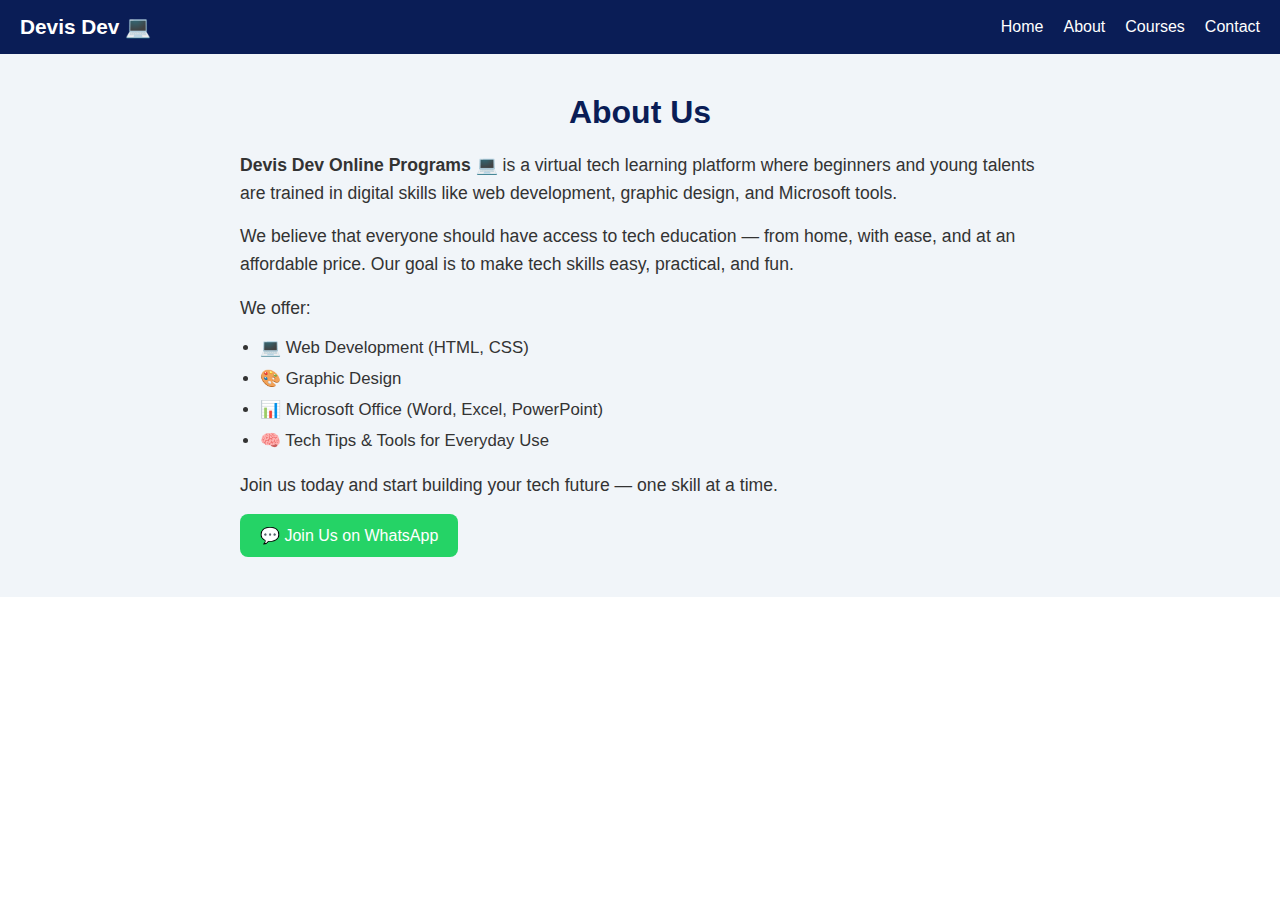
<file: Aboutus.html>
<!DOCTYPE html>
<html lang="en">
<head>
  <meta charset="UTF-8" />
  <meta name="viewport" content="width=device-width, initial-scale=1.0" />
  <title>About Us – Devis Dev Online Programs 💻</title>

  <style>
    * {
      margin: 0;
      padding: 0;
      box-sizing: border-box;
      font-family: 'Segoe UI', sans-serif;
    }

    body {
      background-color: #ffffff;
      color: #333;
    }

    /* ===== NAVBAR ===== */
    header {
      background-color: #0a1d56;
      padding: 15px 20px;
      color: white;
      display: flex;
      justify-content: space-between;
      align-items: center;
    }

    .logo {
      font-size: 1.3rem;
      font-weight: bold;
    }

    nav {
      display: flex;
      gap: 20px;
    }

    nav a {
      color: white;
      text-decoration: none;
      font-size: 1rem;
    }

    .menu-toggle {
      display: none;
      font-size: 1.5rem;
      cursor: pointer;
    }

    /* ===== SIDEBAR (Mobile Nav) ===== */
    .sidebar {
      position: fixed;
      top: 0;
      left: -100%;
      width: 220px;
      height: 100%;
      background-color: #0a1d56;
      padding-top: 60px;
      transition: 0.3s ease;
      z-index: 999;
    }

    .sidebar a {
      display: block;
      color: white;
      padding: 15px 20px;
      border-bottom: 1px solid #1d3557;
      text-decoration: none;
    }

    .sidebar.show {
      left: 0;
    }

    /* ===== ABOUT SECTION ===== */
    .about-section {
      padding: 40px 20px;
      background-color: #f1f5f9;
    }

    .about-container {
      max-width: 800px;
      margin: auto;
    }

    .about-container h2 {
      font-size: 2rem;
      color: #0a1d56;
      margin-bottom: 20px;
      text-align: center;
    }

    .about-container p {
      margin-bottom: 15px;
      font-size: 1.1rem;
      line-height: 1.6;
    }

    .about-container ul {
      margin-bottom: 20px;
      padding-left: 20px;
    }

    .about-container ul li {
      font-size: 1.05rem;
      margin-bottom: 10px;
    }

    .join-button {
      display: inline-block;
      background-color: #25d366;
      color: white;
      text-decoration: none;
      padding: 12px 20px;
      border-radius: 8px;
      font-size: 1rem;
      transition: background-color 0.3s;
      text-align: center;
    }

    .join-button:hover {
      background-color: #128c7e;
    }

    /* ===== RESPONSIVE ===== */
    @media (max-width: 768px) {
      nav {
        display: none;
      }

      .menu-toggle {
        display: block;
      }
    }

    @media (max-width: 600px) {
      .about-container h2 {
        font-size: 1.5rem;
      }

      .about-container p,
      .about-container ul li {
        font-size: 1rem;
      }

      .join-button {
        width: 100%;
        text-align: center;
      }
    }
  </style>
</head>
<body>

  <!-- ===== NAVBAR ===== -->
  <header>
    <div class="logo">Devis Dev 💻</div>
    <nav>
      <a href="index.html">Home</a>
      <a href="Aboutus.html">About</a>
      <a href="#courses">Courses</a>
      <a href="Contact.html">Contact</a>
    </nav>
    <div class="menu-toggle" onclick="toggleSidebar()">☰</div>
  </header>

  <!-- ===== SIDEBAR MENU ===== -->
  <div class="sidebar" id="sidebar">
    <a href="index.html">Home</a>
    <a href="Aboutus.html">About</a>
    <a href="#courses">Courses</a>
    <a href="Contact.html">Contact</a>
  </div>

  <!-- ===== ABOUT SECTION ===== -->
  <section class="about-section" id="about">
    <div class="about-container">
      <h2>About Us</h2>
      <p>
        <strong>Devis Dev Online Programs 💻</strong> is a virtual tech learning platform where beginners and young talents are trained in digital skills like web development, graphic design, and Microsoft tools.
      </p>
      <p>
        We believe that everyone should have access to tech education — from home, with ease, and at an affordable price. Our goal is to make tech skills easy, practical, and fun.
      </p>
      <p>We offer:</p>
      <ul>
        <li>💻 Web Development (HTML, CSS)</li>
        <li>🎨 Graphic Design</li>
        <li>📊 Microsoft Office (Word, Excel, PowerPoint)</li>
        <li>🧠 Tech Tips & Tools for Everyday Use</li>
      </ul>
      <p>
        Join us today and start building your tech future — one skill at a time.
      </p>
      <a href="https://wa.me/2348034407044?text=Hello%20Devis%20Dev%2C%20I%20am%20interested%20in%20your%20online%20programs" target="_blank" class="join-button">💬 Join Us on WhatsApp</a>
    </div>
  </section>

  <!-- ===== SCRIPT ===== -->
  <script>
    function toggleSidebar() {
      const sidebar = document.getElementById('sidebar');
      sidebar.classList.toggle('show');
    }
  </script>

</body>
</html>
</file>
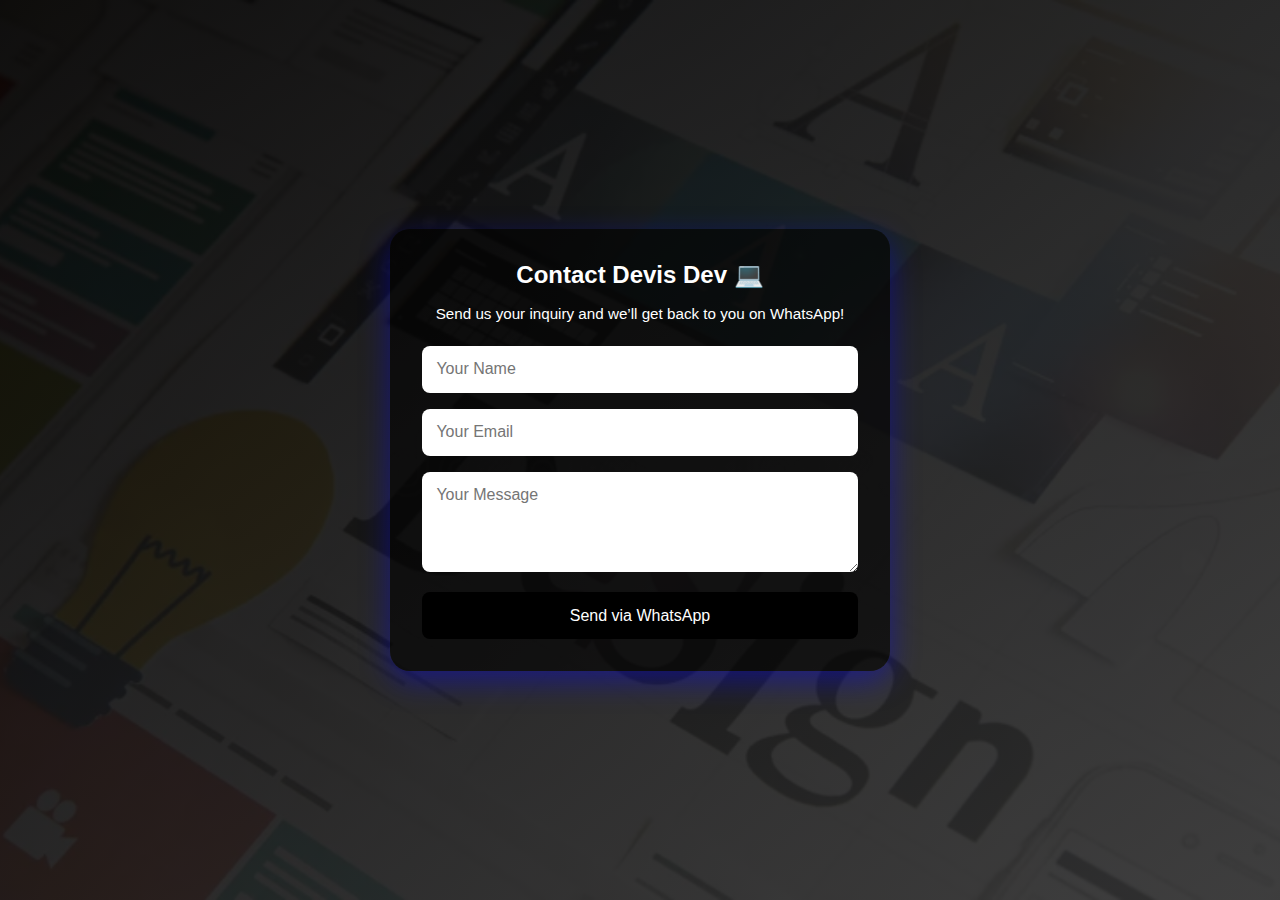
<file: Contact.html>
<!DOCTYPE html>
<html lang="en">
<head>
  <meta charset="UTF-8" />
  <meta name="viewport" content="width=device-width, initial-scale=1.0"/>
  <title>Contact Us - Devis Dev Online Program 💻</title>
  <link rel="icon" href="chrome-effect-logo-mockup_1016288-85.jpg" />
  <style>
    * {
      box-sizing: border-box;
      margin: 0;
      padding: 0;
      font-family: 'Segoe UI', sans-serif;
    }

    body {
      background: linear-gradient(to bottom right, #000000ee, #333333ee), url('graphic-design-concept-different-categories-web-logo-stationary-product-company-identity-branding-91904106.jpg') no-repeat center center/cover;
      min-height: 100vh;
      color: white;
      display: flex;
      justify-content: center;
      align-items: center;
      padding: 2rem;
    }

    .contact-box {
      background: rgba(0, 0, 0, 0.6);
      padding: 2rem;
      border-radius: 20px;
      width: 100%;
      max-width: 500px;
      box-shadow: 0 10px 30px rgba(0, 0, 255, 0.4);
      animation: float 3s ease-in-out infinite;
    }

    @keyframes float {
      0%, 100% { transform: translateY(0); }
      50% { transform: translateY(-10px); }
    }

    .contact-box h2 {
      text-align: center;
      margin-bottom: 1rem;
    }

    .contact-box p {
      text-align: center;
      margin-bottom: 1.5rem;
      font-size: 0.95rem;
    }

    .contact-box input,
    .contact-box textarea {
      width: 100%;
      padding: 0.9rem;
      margin-bottom: 1rem;
      border: none;
      border-radius: 8px;
      font-size: 1rem;
    }

    .contact-box button {
      width: 100%;
      padding: 0.9rem;
      border: none;
      border-radius: 8px;
      background-color: black;
      color: white;
      font-size: 1rem;
      cursor: pointer;
      transition: 0.3s;
    }

    .contact-box button:hover {
      background-color: white;
      color: black;
    }

    @media screen and (max-width: 600px) {
      .contact-box {
        padding: 1.5rem;
        border-radius: 15px;
      }
    }
  </style>
</head>
<body>

  <div class="contact-box">
    <h2>Contact Devis Dev 💻</h2>
    <p>Send us your inquiry and we’ll get back to you on WhatsApp!</p>

    <form onsubmit="sendWhatsApp(); return false;">
      <input type="text" id="name" placeholder="Your Name" required />
      <input type="email" id="email" placeholder="Your Email" required />
      <textarea id="message" rows="4" placeholder="Your Message" required></textarea>
      <button type="submit">Send via WhatsApp</button>
    </form>
  </div>

  <script>
    function sendWhatsApp() {
      const name = document.getElementById("name").value;
      const email = document.getElementById("email").value;
      const message = document.getElementById("message").value;

      const phone = "08034407044"; // Your WhatsApp number
      const text = `Hello, I'm contacting Devis Dev!%0AName: ${name}%0AEmail: ${email}%0AMessage: ${message}`;
      const url = `https://wa.me/234${phone.slice(1)}?text=${text}`;
      
      window.open(url, "_blank");
    }
  </script>

</body>
</html>
</file>
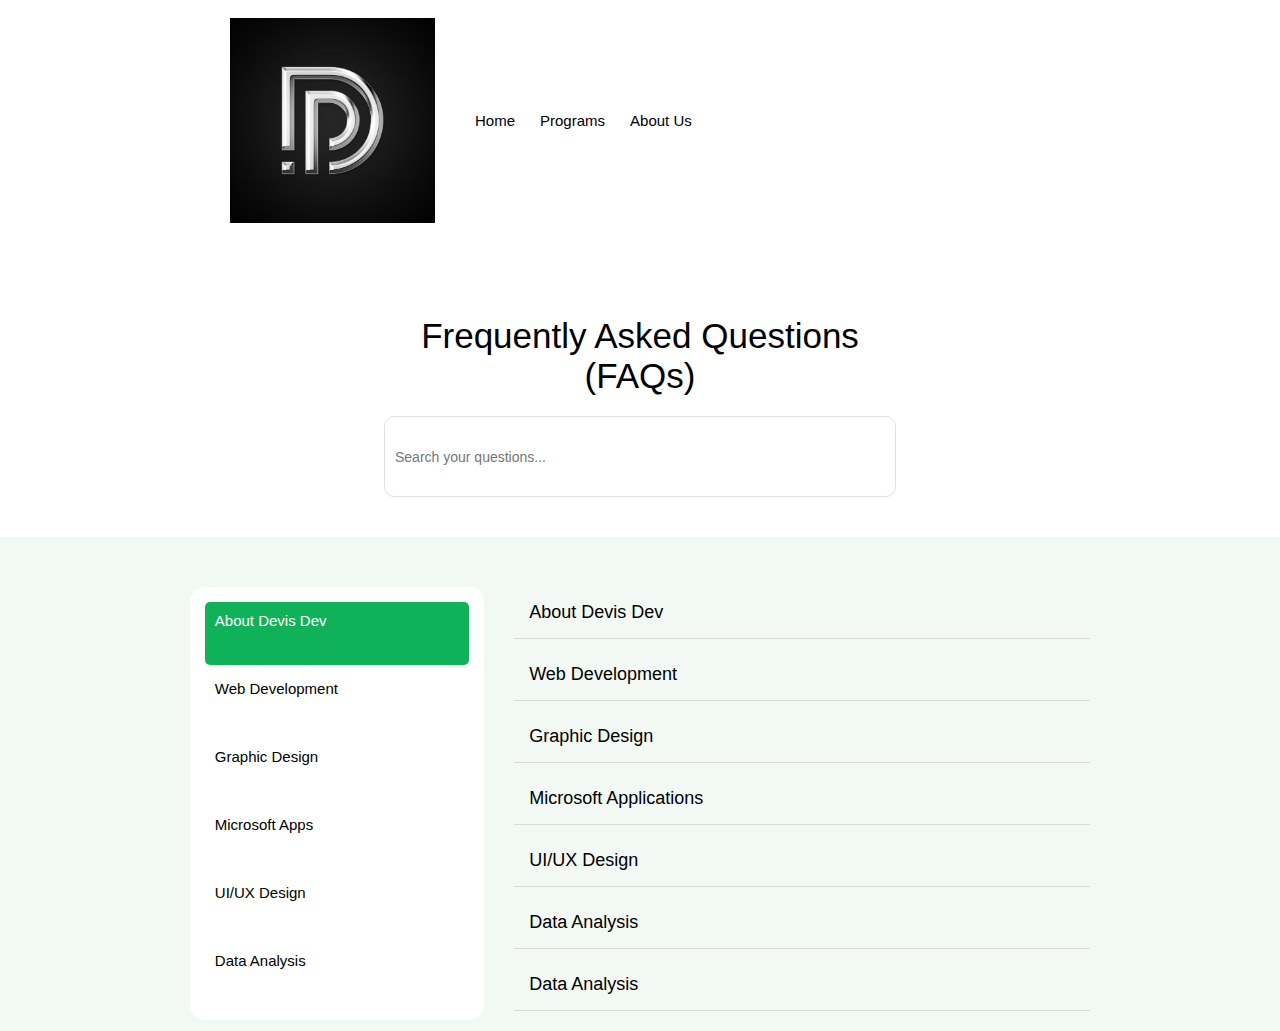
<file: DEVIS FAQ.HTML>
<!DOCTYPE html>
<html lang="en">
<head>
    <meta charset="UTF-8">
    <meta name="viewport" content="width=device-width, initial-scale=1.0">
    <title>Devis Dev FAQ</title>
    <link rel="stylesheet" href="DEVIS FAQ.css">
</head>
<body>
    <nav>
        <div class="logos">
            <img src="./chrome-effect-logo-mockup_1016288-85.jpg" alt="Devis Dev Logo">
            <div class="home">
                <a href="index.html">Home</a>
                <div class="dropdown">
                    <a href="#">Programs</a>
                    <div class="dropdown-content">
                        <div>
                            <a href="#">
                                <div class="dollars">
                                    <span>Web Development</span>
                                    Build dynamic websites and web apps.
                                </div>
                            </a>
                            <div class="dollars">
                                <span>Graphic Design</span>
                                Master visual communication with tools like Canva & Photoshop.
                            </div>
                            <div class="dollars">
                                <span>UI/UX Design</span>
                                Learn how to design beautiful, user-centered interfaces.
                            </div>
                        </div>
                        <div class="drop2">
                            <div class="dollars">
                                <span>Microsoft Apps</span>
                                Master Word, Excel, PowerPoint, etc.
                            </div>
                            <div class="dollars">
                                <span>Data Analysis</span>
                                Learn Excel, Power BI, and basic SQL for analysis.
                            </div>
                        </div>
                    </div>
                </div>
                <a href="#">About Us</a>
            </div>
        </div>
       
    </nav>

    <section class="faq">
        <p>Frequently Asked Questions (FAQs)</p>
        <input type="text" placeholder="Search your questions...">
    </section>

    <section class="accordionall">
        <div class="aboutcardify">
            <div class="boxes">About Devis Dev</div>
            <div class="boxes2">Web Development</div>
            <div class="boxes2">Graphic Design</div>
            <div class="boxes2">Microsoft Apps</div>
            <div class="boxes2">UI/UX Design</div>
            <div class="boxes2">Data Analysis</div>
        </div>

        <div class="accordion">
            <div class="accordion-item">
                <input type="checkbox" id="accordion1">
                <label for="accordion1" class="accordion-header">About Devis Dev</label>
                <hr>
                <div class="accordion-content">
                    <p>
                        <strong>What is Devis Dev?</strong><br><br>
                        Devis Dev is an online college that provides training in digital and tech skills for young individuals looking to advance their careers. Our mission is to empower youth with modern-day digital tools through personalized mentorship and hands-on projects.<br><br>

                        <strong>Who can enroll?</strong><br><br>
                        Anyone above age 13 interested in tech – students, job seekers, or entrepreneurs.<br><br>

                        <strong>Is it beginner-friendly?</strong><br><br>
                        Absolutely! Our programs are structured from beginner to advanced levels.
                    </p>
                </div>
            </div>

            <div class="accordion-item">
                <input type="checkbox" id="accordion2">
                <label for="accordion2" class="accordion-header">Web Development</label>
                <hr>
                <div class="accordion-content">
                    <p>
                        <strong>What tools will I learn?</strong><br>
                        HTML, CSS, JavaScript, GitHub, and basic React.js.<br><br>

                        <strong>Do I need a laptop?</strong><br>
                        Yes, a laptop is highly recommended. However, you can start with a smartphone using tools like Visual Studio Code Mobile.<br><br>

                        <strong>What will I build?</strong><br>
                        Landing pages, portfolios, e-commerce UI, and mini games.
                    </p>
                </div>
            </div>

            <div class="accordion-item">
                <input type="checkbox" id="accordion3">
                <label for="accordion3" class="accordion-header">Graphic Design</label>
                <hr>
                <div class="accordion-content">
                    <p>
                        <strong>What tools are used?</strong><br>
                        Canva, Pixellab, Figma, and Photoshop (optional).<br><br>

                        <strong>Will I learn branding?</strong><br>
                        Yes! We teach logo design, flyers, posters, and brand identity kits.
                    </p>
                </div>
            </div>

            <div class="accordion-item">
                <input type="checkbox" id="accordion4">
                <label for="accordion4" class="accordion-header">Microsoft Applications</label>
                <hr>
                <div class="accordion-content">
                    <p>
                        <strong>What apps are covered?</strong><br>
                        Word, Excel, PowerPoint, Publisher.<br><br>

                        <strong>Will I get certification?</strong><br>
                        Yes, certificates are awarded upon completion of tests and practicals.
                    </p>
                </div>
            </div>

            <div class="accordion-item">
                <input type="checkbox" id="accordion5">
                <label for="accordion5" class="accordion-header">UI/UX Design</label>
                <hr>
                <div class="accordion-content">
                    <p>
                        <strong>What does this course cover?</strong><br>
                        Design thinking, wireframing, prototyping using Figma.<br><br>

                        <strong>Will I do real projects?</strong><br>
                        Yes, students create and present mobile and web app prototypes.
                    </p>
                </div>
            </div>

            <div class="accordion-item">
                <input type="checkbox" id="accordion6">
                <label for="accordion6" class="accordion-header">Data Analysis</label>
                <hr>
                <div class="accordion-content">
                    <p>
                        <strong>What tools are taught?</strong><br>
                        Microsoft Excel, Google Sheets, Power BI, and introduction to SQL.<br><br>

                        <strong>Is coding needed?</strong><br>
                        No coding experience required to start. We provide practical, hands-on learning.
                    </p>
                </div>
            </div>

            <div class="accordion-item">
                <input type="checkbox" id="accordion6">
                <label for="accordion6" class="accordion-header">Data Analysis</label>
                <hr>
                <div class="accordion-content">
                    <p>
                        <strong>What tools are taught?</strong><br>
                        Microsoft Excel, Google Sheets, Power BI, and introduction to SQL.<br><br>

                        <strong>Is coding needed?</strong><br>
                        No coding experience required to start. We provide practical, hands-on learning.
                    </p>
                </div>
            </div>
        </div>
    </section>
</body>
<script>
  const searchInput = document.querySelector('.faq input[type="text"]');
  const accordionItems = document.querySelectorAll('.accordion-item');

  searchInput.addEventListener('input', () => {
    const searchText = searchInput.value.toLowerCase();

    accordionItems.forEach(item => {
      const headerText = item.querySelector('.accordion-header').innerText.toLowerCase();
      const contentText = item.querySelector('.accordion-content').innerText.toLowerCase();

      if (headerText.includes(searchText) || contentText.includes(searchText)) {
        item.style.display = 'block';
      } else {
        item.style.display = 'none';
      }
    });
  });
</script>

</html>
</file>
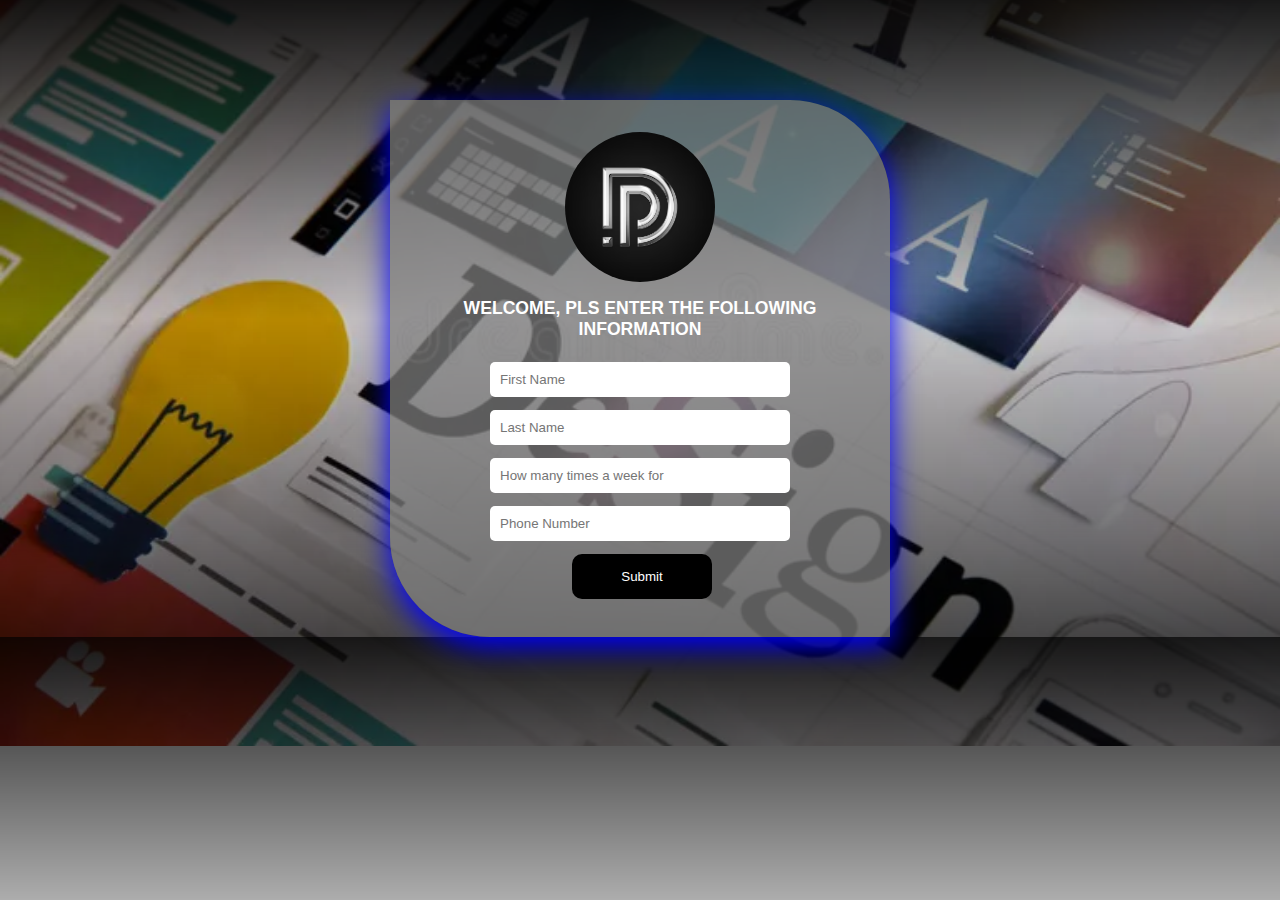
<file: graphic design app form.html>
<!DOCTYPE html>
<html lang="en">
<head>
  <meta charset="UTF-8" />
  <meta name="viewport" content="width=device-width, initial-scale=1.0"/>
  <title>Graphic design Form</title>
  <link rel="icon" href="chrome-effect-logo-mockup_1016288-85.jpg" />
  <style>
    * {
      box-sizing: border-box;
    }

    body {
      margin: 0;
      font-family: Arial, Helvetica, sans-serif;
      background: linear-gradient(to bottom, rgba(0, 0, 0, 0.9), rgba(0, 0, 0, 0.2), rgba(0, 0, 0, 0.7)),
        url(graphic-design-concept-different-categories-web-logo-stationary-product-company-identity-branding-91904106.jpg) no-repeat center center/cover;
      display: flex;
      justify-content: center;
      align-items: center;
      /* height: 100vh; */
    }

    .firstdiv {
      background-color:rgba(128, 128, 128, 0.719);
      width: 90%;
      margin-top: 100px;
      max-width: 500px;
      padding: 2rem;
      border-bottom-left-radius: 100px;
      border-top-right-radius: 100px;
      animation: moveUpDown 3s infinite ease-in-out;
      box-shadow: 00.10px 10px 29px blue;
    }

    @keyframes moveUpDown {
      0% {
        transform: translateY(0);
      }
      50% {
        transform: translateY(-20px);
      }
      100% {
        transform: translateY(0);
      }
    }

    .car {
      height: 150px;
      width: 150px;
      border-radius: 50%;
      display: block;
      margin: 0 auto 1rem;
    }

    .welcometxt {
      color: white;
      text-align: center;
      font-weight: bold;
      font-size: 1.1rem;
      margin-bottom: 1rem;
    }

    .innerdiv {
      display: flex;
      flex-direction: column;
      align-items: center;
    }

    .transparent,
    .transparent1 {
      width: 100%;
      max-width: 300px;
      padding: 10px;
      margin: 0.4rem 0;
      border: none;
      border-radius: 5px;
    }

    .btndiv {
      text-align: center;
      margin-top: 1rem;
    }

    .log
    {
      width: 140px;
      height: 45px;
      margin: 0.4rem;
      border-radius: 10px;
      margin-left: 150px;
      border: none;
      cursor: pointer;
      background-color: black;
      color: white;
      text-decoration: none;
      transition: background-color 0.5s, color 0.5s;
    }

    .log:hover
     {
      background-color: white;
      color: black;
    }

    .log a
    {
      text-decoration: none;
      color: inherit;
      display: block;
      width: 100%;
      height: 100%;
      line-height: 45px;
    }

    .btndiv p {
      color: white;
      margin: 1rem 0 0.5rem;
    }

    .btndiv a {
      color: white;
      text-decoration: underline;
      font-size: 0.9rem;
    }

    @media (max-width: 500px) {
      .firstdiv {
        padding: 1.5rem;
        border-bottom-left-radius: 50px;
        border-top-right-radius: 50px;
      }

      .car {
        height: 120px;
        width: 120px;
      }

      .log,
      .sign {
        width: 100%;
        max-width: 250px;
      }

      .transparent,
      .transparent1 {
        max-width: 100%;
      }
    }
  </style>
</head>
<body>
  <div class="firstdiv">
    <img class="car" src="chrome-effect-logo-mockup_1016288-85.jpg" alt="logo" />
    <h1 class="welcometxt">WELCOME, PLS ENTER THE FOLLOWING INFORMATION</h1>
    <div class="innerdiv">
      <input class="transparent" type="text" placeholder="First Name" />
      <input class="transparent1" type="text" placeholder="Last Name" />
      <input class="transparent1" type="" placeholder="How many times a week for" />
      <input class="transparent1" type="tel" placeholder="Phone Number" />
    </div>
   <button class="log">Submit</button>
  </div>
</body>
</html>
</file>
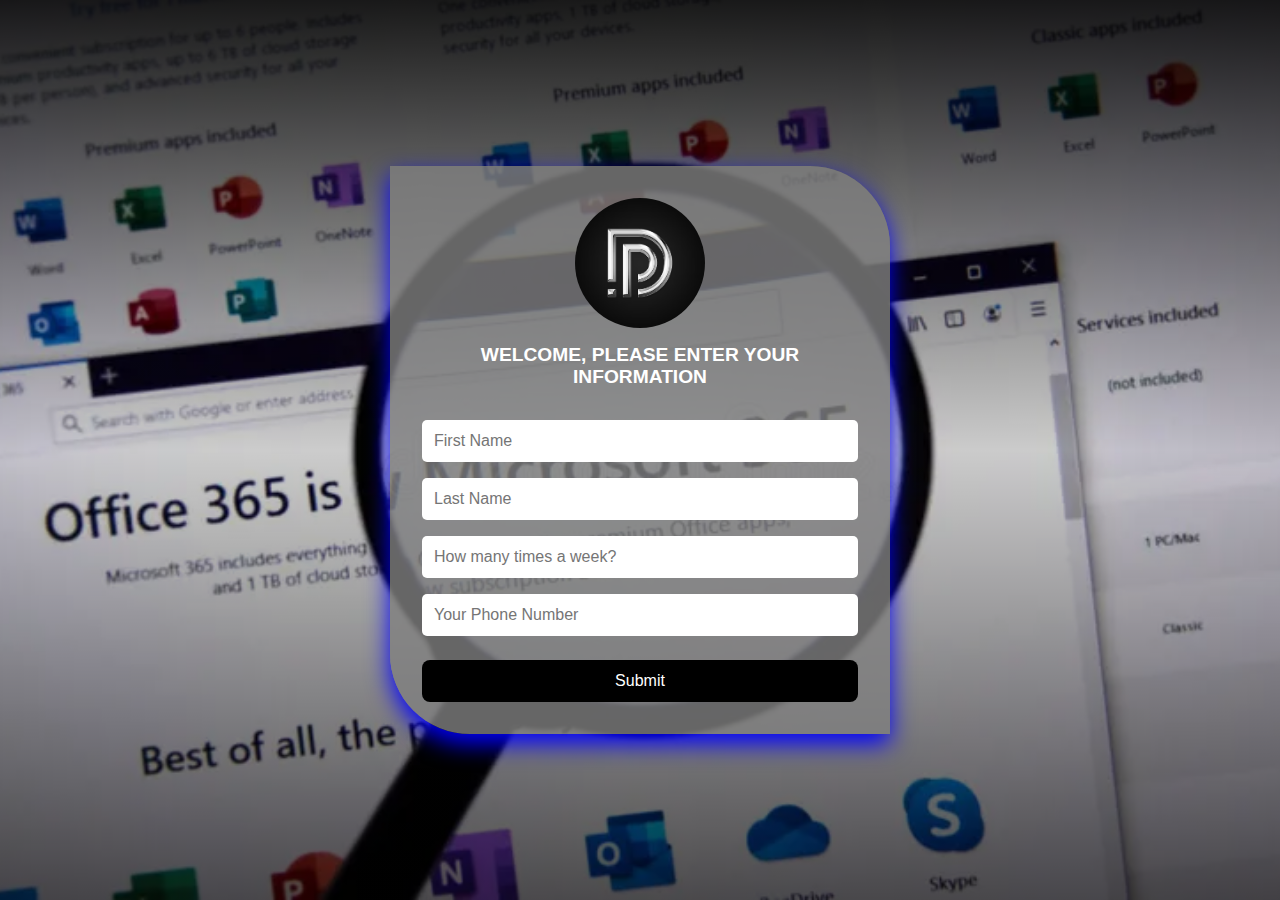
<file: Microsoft apps.html>
<!DOCTYPE html>
<html lang="en">
<head>
  <meta charset="UTF-8" />
  <meta name="viewport" content="width=device-width, initial-scale=1.0"/>
  <title>Graphic Design Form</title>
  <link rel="icon" href="chrome-effect-logo-mockup_1016288-85.jpg" />
  <style>
    * {
      box-sizing: border-box;
    }

    body {
      margin: 0;
      font-family: Arial, Helvetica, sans-serif;
      background: linear-gradient(to bottom, rgba(0, 0, 0, 0.9), rgba(0, 0, 0, 0.2), rgba(0, 0, 0, 0.7)),
       url(microsoft-icons-other-office-applications-web-site-montreal-canada-april-page-cloud-based-subscription-services-181580460.jpg) no-repeat center center/cover;
      display: flex;
      justify-content: center;
      align-items: center;
      min-height: 100vh;
      padding: 20px;
    }

    .form-container {
      background-color: rgba(128, 128, 128, 0.8);
      width: 100%;
      max-width: 500px;
      padding: 2rem;
      border-bottom-left-radius: 80px;
      border-top-right-radius: 80px;
      box-shadow: 0 10px 25px blue;
      animation: float 3s infinite ease-in-out;
    }

    @keyframes float {
      0% { transform: translateY(0); }
      50% { transform: translateY(-10px); }
      100% { transform: translateY(0); }
    }

    .form-container img {
      height: 130px;
      width: 130px;
      border-radius: 50%;
      display: block;
      margin: 0 auto 1rem;
    }

    h1 {
      color: white;
      text-align: center;
      font-size: 1.2rem;
      margin-bottom: 1.5rem;
    }

    input {
      width: 100%;
      padding: 12px;
      margin: 8px 0;
      border-radius: 5px;
      border: none;
      font-size: 1rem;
    }

    button {
      width: 100%;
      padding: 12px;
      margin-top: 16px;
      border: none;
      border-radius: 8px;
      background-color: black;
      color: white;
      font-size: 1rem;
      cursor: pointer;
      transition: 0.4s;
    }

    button:hover {
      background-color: white;
      color: black;
    }

    @media (max-width: 500px) {
      .form-container {
        border-bottom-left-radius: 50px;
        border-top-right-radius: 50px;
        padding: 1.5rem;
      }

      .form-container img {
        height: 100px;
        width: 100px;
      }
    }
  </style>
</head>
<body>
  <div class="form-container">
    <img src="chrome-effect-logo-mockup_1016288-85.jpg" alt="logo">
    <h1>WELCOME, PLEASE ENTER YOUR INFORMATION</h1>
    <form id="whatsappForm">
      <input type="text" id="firstName" placeholder="First Name" required />
      <input type="text" id="lastName" placeholder="Last Name" required />
      <input type="text" id="timesPerWeek" placeholder="How many times a week?" required />
      <input type="tel" id="phoneNumber" placeholder="Your Phone Number" required />
      <button type="submit">Submit</button>
    </form>
  </div>

  <script>
    document.getElementById("whatsappForm").addEventListener("submit", function(e) {
      e.preventDefault();

      const firstName = document.getElementById("firstName").value.trim();
      const lastName = document.getElementById("lastName").value.trim();
      const times = document.getElementById("timesPerWeek").value.trim();
      const phone = document.getElementById("phoneNumber").value.trim();

      const message = `Hello, my name is ${firstName} ${lastName}. I want to register for Graphic Design classes ${times} times a week. My phone number is ${phone}.`;
      const encodedMessage = encodeURIComponent(message);

      // Replace 2348034407044 with your full international WhatsApp number (Nigeria = 234)
      window.location.href = `https://wa.me/2348034407044?text=${encodedMessage}`;
    });
  </script>
</body>
</html>
</file>
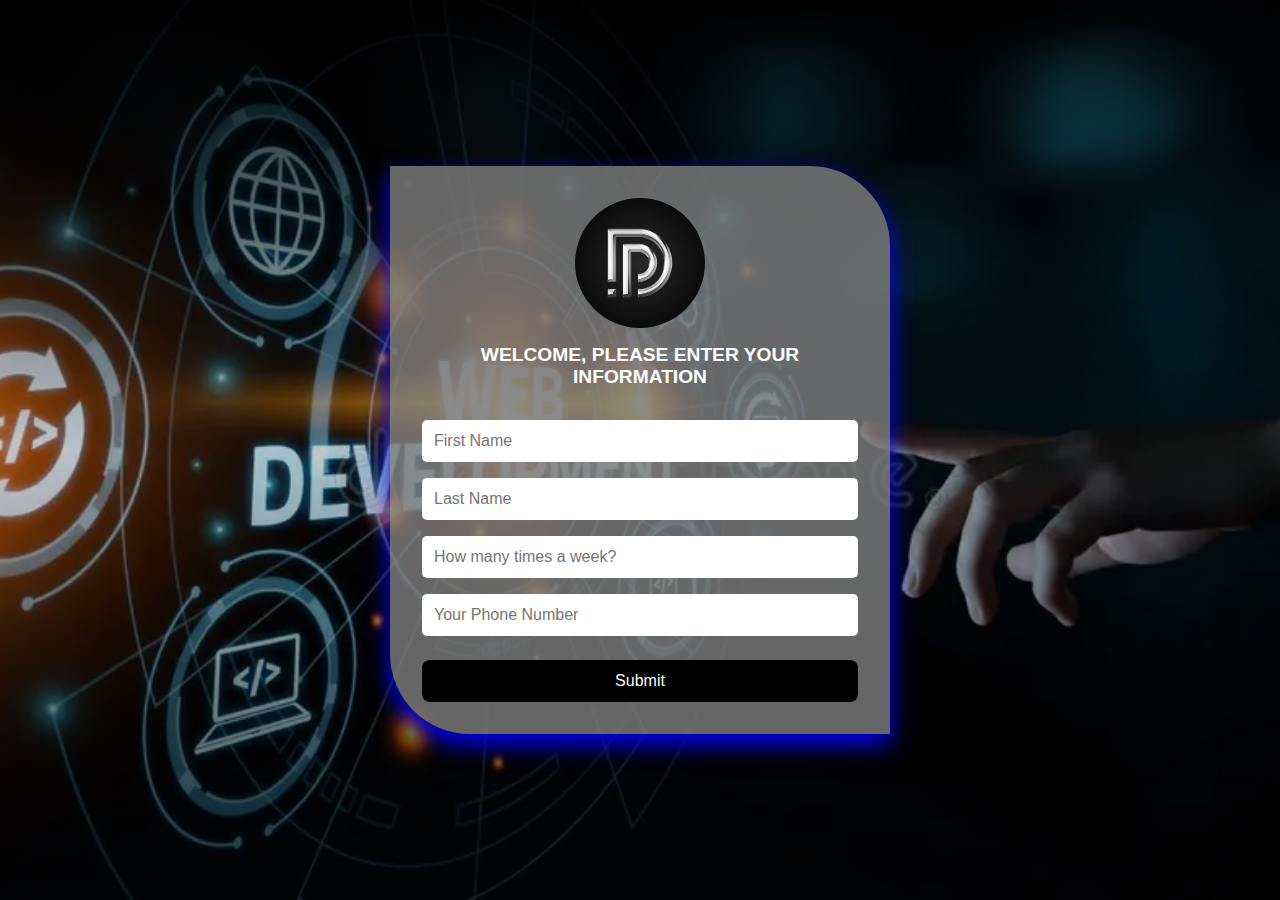
<file: web dev application form.html>
<!DOCTYPE html>
<html lang="en">
<head>
  <meta charset="UTF-8" />
  <meta name="viewport" content="width=device-width, initial-scale=1.0"/>
  <title>Graphic Design Form</title>
  <link rel="icon" href="chrome-effect-logo-mockup_1016288-85.jpg" />
  <style>
    * {
      box-sizing: border-box;
    }

    body {
      margin: 0;
      font-family: Arial, Helvetica, sans-serif;
      background: linear-gradient(to bottom, rgba(0, 0, 0, 0.9), rgba(0, 0, 0, 0.2), rgba(0, 0, 0, 0.7)),
        url(web-development-coding-programming-internet-technology-business-concept-web-development-coding-programming-internet-technology-121903546.jpg) no-repeat center center/cover;
      display: flex;
      justify-content: center;
      align-items: center;
      min-height: 100vh;
      padding: 20px;
    }

    .form-container {
      background-color: rgba(128, 128, 128, 0.8);
      width: 100%;
      max-width: 500px;
      padding: 2rem;
      border-bottom-left-radius: 80px;
      border-top-right-radius: 80px;
      box-shadow: 0 10px 25px blue;
      animation: float 3s infinite ease-in-out;
    }

    @keyframes float {
      0% { transform: translateY(0); }
      50% { transform: translateY(-10px); }
      100% { transform: translateY(0); }
    }

    .form-container img {
      height: 130px;
      width: 130px;
      border-radius: 50%;
      display: block;
      margin: 0 auto 1rem;
    }

    h1 {
      color: white;
      text-align: center;
      font-size: 1.2rem;
      margin-bottom: 1.5rem;
    }

    input {
      width: 100%;
      padding: 12px;
      margin: 8px 0;
      border-radius: 5px;
      border: none;
      font-size: 1rem;
    }

    button {
      width: 100%;
      padding: 12px;
      margin-top: 16px;
      border: none;
      border-radius: 8px;
      background-color: black;
      color: white;
      font-size: 1rem;
      cursor: pointer;
      transition: 0.4s;
    }

    button:hover {
      background-color: white;
      color: black;
    }

    @media (max-width: 500px) {
      .form-container {
        border-bottom-left-radius: 50px;
        border-top-right-radius: 50px;
        padding: 1.5rem;
      }

      .form-container img {
        height: 100px;
        width: 100px;
      }
    }
  </style>
</head>
<body>
  <div class="form-container">
    <img src="chrome-effect-logo-mockup_1016288-85.jpg" alt="logo">
    <h1>WELCOME, PLEASE ENTER YOUR INFORMATION</h1>
    <form id="whatsappForm">
      <input type="text" id="firstName" placeholder="First Name" required />
      <input type="text" id="lastName" placeholder="Last Name" required />
      <input type="text" id="timesPerWeek" placeholder="How many times a week?" required />
      <input type="tel" id="phoneNumber" placeholder="Your Phone Number" required />
      <button type="submit">Submit</button>
    </form>
  </div>

  <script>
    document.getElementById("whatsappForm").addEventListener("submit", function(e) {
      e.preventDefault();

      const firstName = document.getElementById("firstName").value.trim();
      const lastName = document.getElementById("lastName").value.trim();
      const times = document.getElementById("timesPerWeek").value.trim();
      const phone = document.getElementById("phoneNumber").value.trim();

      const message = `Hello, my name is ${firstName} ${lastName}. I want to register for Graphic Design classes ${times} times a week. My phone number is ${phone}.`;
      const encodedMessage = encodeURIComponent(message);

      // Replace 2348034407044 with your full international WhatsApp number (Nigeria = 234)
      window.location.href = `https://wa.me/2348034407044?text=${encodedMessage}`;
    });
  </script>
</body>
</html>
</file>
<file: DEVIS FAQ.css>
* {
    padding: 0;
    margin: 0;
    box-sizing: border-box;
    /* outline: 1px solid black;        */
    font-family: 'U8-Regular', Tahoma, Verdana, sans-serif;
}

body {
    display: flex;
    flex-wrap: wrap;
    flex-direction: column;
    min-height: 100vh;
}

::-webkit-scrollbar {
    width: 6px;
}

::-webkit-scrollbar-thumb {
    background-color: rgb(16, 178, 89);
    border-radius: 10px;
}

::-webkit-scrollbar-track {
    background-color: #dadada;
}

nav {
    display: flex;
    min-height: 10vh;
    /* flex-wrap: wrap; */
    justify-content: space-around;
    align-items: center;
    padding: 18px 230px;
    background-color: transparent;
    width: 100%;
    gap: 50px;
}

.logos {
    display: flex;
    flex-wrap: wrap;
    align-items: center;
    gap: 40px;
}

.logos img {
    width: 25%;
    /* max-width: 100%; */
    /* height: auto; */
}

.home {
    display: flex;
    gap: 25px;
}

.home a {
    text-decoration: none;
    color: black;
    font-size: 15px;
}

.signin {
    display: flex;
    justify-content: center;
    align-items: center;
    text-align: center;
    gap: 10px;
    margin-right: 20px;
    width: 50%;
    /* height: 10vh; */
    font-size: 15px;
}

.signin2 {
    width: 45%;
    text-decoration: none;
    border: 1px solid;
    border-radius: 10px;
    color: black;
    height: 8vh;
    display: flex;
    align-items: center;
    justify-content: center;
    text-align: center;
}

.freeacc {
    width: 215px;
    text-decoration: none;
    border-radius: 10px;
    background-color: black;
    color: white;
    height: 8vh;
    display: flex;
    align-items: center;
    justify-content: center;
}

.dropdown {
    position: relative;
    display: inline-block;
}

.dropdown-content {
    width: 500px;
    /* height: 30vh; */
    background-color: white;
    left: -258px;
    top: 35px;
    padding: 30px 30px;
    border-radius: 20px;
    z-index: 100;
    position: absolute;
    display: none;
    gap: 20px;
    transition: max-height 0.1s ease-out, padding 0.1s ease-out;
}

.dropdown a {
    /* padding-bottom: 40px; */
}

.dropdown:focus-within .dropdown-content {
    display: flex;
}

.dollars {
    font-size: 14px;
    display: flex;
    flex-direction: column;
    width: 90%;
    /* margin: 10px; */
    margin-bottom: 18px;
    /* border: 1px solid; */
}

.dollars:hover {
    background-color: rgb(249, 249, 249);
    cursor: pointer;
    border-radius: 10px;
}

.dollars span {
    font-weight: 600;
}

.drop2 .dollars {
    margin-bottom: 33px;
    width: 220px;
    /* width: 400px; */
}
.lists{
    display: none;
    /* width: 50%; */
    height: 30px;
    /* border: 1px solid; */
}
.menu-btn {
    color: black;
    padding: 10px 20px;
    cursor: pointer;
    /* position: fixed; */
    top: 10px;
    right: 10px;
    /* z-index: 1000; */
    border-radius: 4px;
    user-select: none;
}
.menu-btn:hover{
    background-color:  rgb(6,155,64);
    color: white;
}
.topic{
    font-size: 18px;
}
#menuToggle {
    display: none;
}

.side-menu {
    position: fixed;
    top: 0;
    left: -600px;
    min-width: 350px;
    width: max-content;
    height: 100%;
    background-color: white;
    padding-top: 40px;
    transition: left 0.3s ease;
    box-shadow: 2px 0 5px rgba(0, 0, 0, 0.2);
    z-index: 999;
}

/* Slide-in effect when the checkbox is checked */
#menuToggle:checked+.menu-btn+.side-menu {
    left: 0;
}

/* Cancel Button */
.cancel-btn {
    position: absolute;
    top: 15px;
    right: 15px;
    font-size: 24px;
    cursor: pointer;
    color: black;
}
.cancel-btn:hover{
    color: rgb(6,155,64);
}

.side-menu ul {
    list-style-type: none;
    padding: 0;
}

.side-menu ul li {
    padding: 15px;
    border-bottom: 1px solid #ddd;
}
.dropdown2 li{
    border-bottom: 1px solid white;
}

.side-menu ul li a {
    color: black;
    text-decoration: none;
    display: block;
    padding: 10px 20px;
    transition: background 0.3s;
    width: 100%;
}

.side-menu ul li a:hover {
    color: rgb(6,155,64);
}

.dropdown2 {
    display: none;
    padding-left: 20px;
}

.side-menu ul li a:focus-within+.dropdown2,
.side-menu ul li:focus-within .dropdown2 {
    display: block;
}

.signin1 {
    display: flex;
    flex-direction: column;
    justify-content: center;
    align-items: center;
    text-align: center;
    gap: 10px;
    margin-top: 30px;
    font-size: 15px;
    padding: 10px;
}

.signin3 {
    width: 100%;
    text-decoration: none;
    border: 1px solid;
    border-radius: 10px;
    color: black;
    height: 9vh;
    display: flex;
    align-items: center;
    justify-content: center;
    text-align: center;
}

.freeacc2 {
    width: 100%;
    text-decoration: none;
    border-radius: 10px;
    background-color: black;
    color: white;
    height: 9vh;
    display: flex;
    align-items: center;
    justify-content: center;
}
.content {
    padding-left: 20px;
}

.content h1 {
    margin-bottom: 10px;
}

.content p {
    font-size: 18px;
    line-height: 1.6;
}

@media (max-width: 768px) {
    .menu-btn {
        font-size: 20px;
        padding: 8px 16px;
    }
    .side-menu ul li {
        padding: 10px;
    }

    .cta-btn {
        font-size: 16px;
        padding: 8px 0;
    }
}

@media (max-width: 480px) {
    .menu-btn {
        font-size: 18px;
        padding: 6px 12px;
    }

    .side-menu {
        min-width: 100%;
    }

    .side-menu ul li {
        padding: 8px;
    }

    .cta-btn {
        font-size: 14px;
        padding: 6px 0;
    }
    .logos img{
       min-width: 60%;
       margin-left: -30px;
    }
}
@media (max-width: 990px) {
    .signin {
        flex-direction: column;
        /* Stack signin buttons */
        gap: 10px;
        /* Space between buttons */
        display: none;
    }
    .home{
        display: none;
    }
    .lists{
        display: flex;
        justify-content: center;
        align-items: center;

    }
}
@media (max-width: 1115px) {
    nav {
        padding: 18px 50px;
    }
    .page1 {
        padding: 0px 0%;
    }
}

hr {
    background-color: rgb(241, 241, 241);
    border: none;
    height: 4px;
}

/*///////////////////////////////////////////////*/

.faq {
    display: flex;
    flex-direction: column;
    justify-content: center;
    text-align: center;
    align-items: center;
    margin-top: 35px;
    max-width: 100%;
}

.faq p {
    width: 35%;
    font-size: 35px;
    margin-bottom: 20px;
}

.faq input {
    border: 1px solid rgb(224, 224, 224);
    padding: 10px;
    height: 9vh;
    width: 40%;
    font-size: 14px;
    border-radius: 10px;
}

.faq input:focus {
    outline: none;
    border: 1px solid rgb(16, 178, 89);
}
@media (max-width: 768px) {
    .page5 {
        padding: 50px 30px;
    }
    .blogall {
        width: 100%;
    }
    .accordionall{
        flex-direction: column;
    }
    .accordion{
        width: 0;
        min-width: 100%;
        padding: 20px;
    }
    .aboutcardify{
        display: flex;
        justify-content: center;
        align-items: center;
        flex-wrap: wrap;
    }

}

@media (max-width: 1115px) {
    .faq {
        padding: 50px 30px;
    }
    .faq p{
        width: 100%;
    }
    .faq input{
        width: 65%;
    }
    .accordionall{
        padding: 0px 0px;
        /* border: 1px solid red; */
    }

}
/* @media (max-width: 1090px) {
    .aboutcardify{
        width: 50%;
    }
} */

/*////////////////////////////////*/

.accordionall {
    background-color: rgb(242, 248, 243);
    padding: 50px 0px;
    padding-bottom: 10px;
    display: flex;
    justify-content: center;
    gap: 30px;
    max-width: 100%;
}

.aboutcardify {
    height: fit-content;
    /* width: 23%; */
    min-width: 23%;
    /* max-width: 100%; */
    background-color: white;
    border-radius: 15px;
    padding: 15px;
    /* display: flex; */
    gap: 5px;
    /* align-items: center; */
}
.boxes {
    /* max-width: 100%; */
    height: 7vh;
    font-size: 15px;
    color: white;
    border-radius: 5px;
    background-color: rgb(16, 178, 89);
    padding: 10px;
    cursor: pointer;
}

.boxes2 {
    /* max-width: 100%; */
    margin-top: 5px;
    height: 7vh;
    font-size: 15px;
    color: black;
    border-radius: 5px;
    background-color: transparent;
    padding: 10px;
    cursor: pointer;
}

.boxes2:hover {
    background-color: rgb(217, 250, 232);
    color: rgb(16, 178, 89);
}

.accordion {
    width: 45%;
    /* margin: 0 auto; */
}

.accordion-item {
    margin-bottom: 10px;
}

.accordion-item hr {
    height: 1px;
    background-color: rgb(218, 218, 218);
}

.accordion-header {
    display: block;
    color: black;
    padding: 15px;
    cursor: pointer;
    font-size: 18px;
}

.accordion-content p span {
    color: black;
}

.accordion-content {
    max-height: 0;
    overflow: hidden;
    transition: max-height 0.1s ease-out, padding 0.1s ease-out;
    padding: 0 15px;
    color: rgb(62, 76, 89);
    text-align: justify;
}

.accordion-content::-webkit-scrollbar {
    width: 0px;
}

.accordion-item input[type="checkbox"] {
    display: none;
}

.accordion-item input[type="checkbox"]:checked~.accordion-content {
    max-height: 80vh;
    overflow-y: auto;
    padding: 15px;
}

/*//////////////////////////////////////*/

.page5 {
    background-color: rgb(242, 248, 243);
    padding: 130px 220px;
    padding-bottom: 10px;
    display: flex;
    justify-content: center;
    /* gap: 50px; */
    width: 100%;

}

.blogall {
    display: flex;
    justify-content: center;
    /* border: 1px solid; */
    gap: 15px;
    /* width: 100%; */
    max-width: 100%;
    margin-bottom: 50px;
}

.blog {
    font-size: 15px;
    display: flex;
    flex-direction: column;
    line-height: 20px;
}

.blog b {
    font-size: 15px;
    margin-bottom: 5px;
}

.blogpics {
    background-color: white;
    /* padding: 15px; */
    width: 35%;
    max-width: 100%;
    max-height: 11vh;
    display: flex;
    justify-content: center;
    align-items: center;
    border-radius: 10px;
}

.blogpics img {
    /* width: 60%; */
    max-width: 60%;
}

.bloglink {
    display: flex;
    align-items: center;
    margin-top: 10px;
    cursor: pointer;
}

.bloglink b {
    font-size: 13px;
    margin-bottom: -5px;
}

.bloglink img {
    width: 6%;
    max-width: 100%;
    height: auto;
}

@media (max-width: 768px) {
    .page5 {
        flex-direction: column;
        padding: 50px 30px;
    }

    .blogall {
        width: 100%;
    }
}

@media (max-width: 1115px) {
    .page5 {
        padding: 50px 30px;
    }
}

/*//////////////////////////////*/

.page6 {
    background-color: rgb(242, 248, 243);
    padding: 50px 220px;
    display: flex;
    justify-content: center;
    gap: 80px;
    max-width: 100%;
    /* margin: auto; */
}

.transphone {
    width: 45%;
    max-width: 450px;
    display: flex;
    justify-content: center;
    position: relative;
    /* height: 700px; */
}

.transphone::after {
    content: "";
    position: absolute;
    bottom: 0;
    left: 0;
    width: 100%;
    height: 60%;
    background: linear-gradient(to bottom, rgba(255, 255, 255, 0), rgba(242, 248, 243));
    pointer-events: none;
}

.transphone img {
    /* width: 350px; */
    max-width: 350px;
    min-width: 350px;
    height: 600px;
}

.transparent {
    /* width: 35%; */
    max-width: 350px;
}

.transp {
    font-size: 25px;
    margin-top: 20px;
    margin-bottom: 20px;
}

.people {
    display: flex;
}

.people img {
    border-radius: 50%;
    /* width: 15%; */
    /* width: 50px; */
    min-width: 50px;
    /* max-width: 50px; */
    height: 50px;
    border: 2px solid;
    max-width: 100%;
}

.allapps {
    display: flex;
    gap: 10px;
}

.app {
    display: flex;
    align-items: center;
    justify-content: center;
    border: 1px solid rgb(221, 221, 221);
    height: 8vh;
    border-radius: 10px;
    cursor: pointer;
}

.app img {
    width: 13%;
    max-width: 100%;
    height: auto;
    object-fit: cover;
    image-rendering: crisp-edges;
}

@media (max-width: 768px) {
    .page6 {
        flex-direction: column-reverse;
        /* margin: auto; */
        justify-content: center;
        align-items: center;
        gap: 10px;
    }
    .people{
        justify-content: center;
    }
    .transp{
        text-align: center;
    }
}

@media (max-width: 1115px) {
    .page6 {
        padding: 0px 0px;
    }
}

.page7 {
    background-color: rgb(242, 248, 243);
    /* padding: 0px 220px; */
    display: flex;
    flex-wrap: wrap;
    justify-content: center;
    gap: 80px;
    max-width: 100%;
}

.asfeatured {
    /* width: 100%; */
    max-width: 100%;
    margin: 40px 110px;
    padding: 20px 100px;
    background-color: white;
}

.asfeatured hr {
    margin-bottom: 60px;
    margin-top: 40px;
}

.asfeatured h2 {
    font-size: 35px;
    text-align: center;
    margin-bottom: 20px;
}

.companies {
    display: flex;
    max-width: 100%;
    min-width: 100%;
    gap: 15px;
    justify-content: center;
    flex-wrap: wrap;
}

.footer {
    display: flex;
    /* flex-wrap: wrap; */
    /* justify-content: center; */
}

.footerlinks {
    width: 70%;
    display: flex;
    /* flex-wrap: wrap; */
    flex-direction: column;
    line-height: 30px;
    /* border: 1px solid; */
}

.footerlinks a {
    text-decoration: none;
    color: rgb(117, 130, 142);
    font-size: 15px;
}

.footerlinks b {
    font-size: 15px;
}

.footerlinks2 {
    width: 100%;
    display: flex;
    flex-wrap: wrap;
    text-align: right;
    flex-direction: column;
    line-height: 30px;
    /* border: 1px solid; */
}

.footerlinks2 a {
    text-decoration: none;
    color: rgb(117, 130, 142);
    font-size: 15px;
}

.footerlinks2 b {
    font-size: 15px;
}

.logoss {
    /* border: 1px solid; */
    display: flex;
    flex-wrap: wrap;
    flex-direction: column;
    /* width: 60%; */
    max-width: 20%;
    align-items: center;
    margin-right: 50px;
}

.logoss img {
    width: 100%;
    max-width: 100%;
    height: auto;
    object-fit: cover;
    image-rendering: crisp-edges;
    /* border: 1px solid; */
}

.every {
    display: flex;
}

.aboutus {
    display: flex;
    justify-content: space-around;
    font-size: 14px;
    margin-bottom: 40px;
    max-width: 100%;
    color: rgb(91, 106, 121);
}

.aboutusyear {
    color: rgb(16, 178, 89);
}

.firstus {
    /* width: 60%; */
    max-width: 100%;
}
.firstus p{
    text-align: justify;
}

.review {
    margin-left: 120px;
}
@media (max-width: 768px) {
    .asfeatured {
        justify-content: center;
        align-items: center;
    }
    .aboutus{
        flex-direction: column;
    }
    .asfeatured {
        padding: 20px 20px;
    }
    .review{
        margin-left: 0;
    }
    .asfeatured {
        margin: 0px 0px;
    }
    .footer{
        flex-wrap: wrap;
    }
    .footerlinks2{
        text-align: left;
    }
}
@media (max-width: 1115px){
    .asfeatured {
        margin: 0px 0px;

    }
}
/*//////////////////////////////////////////*/
</file>
